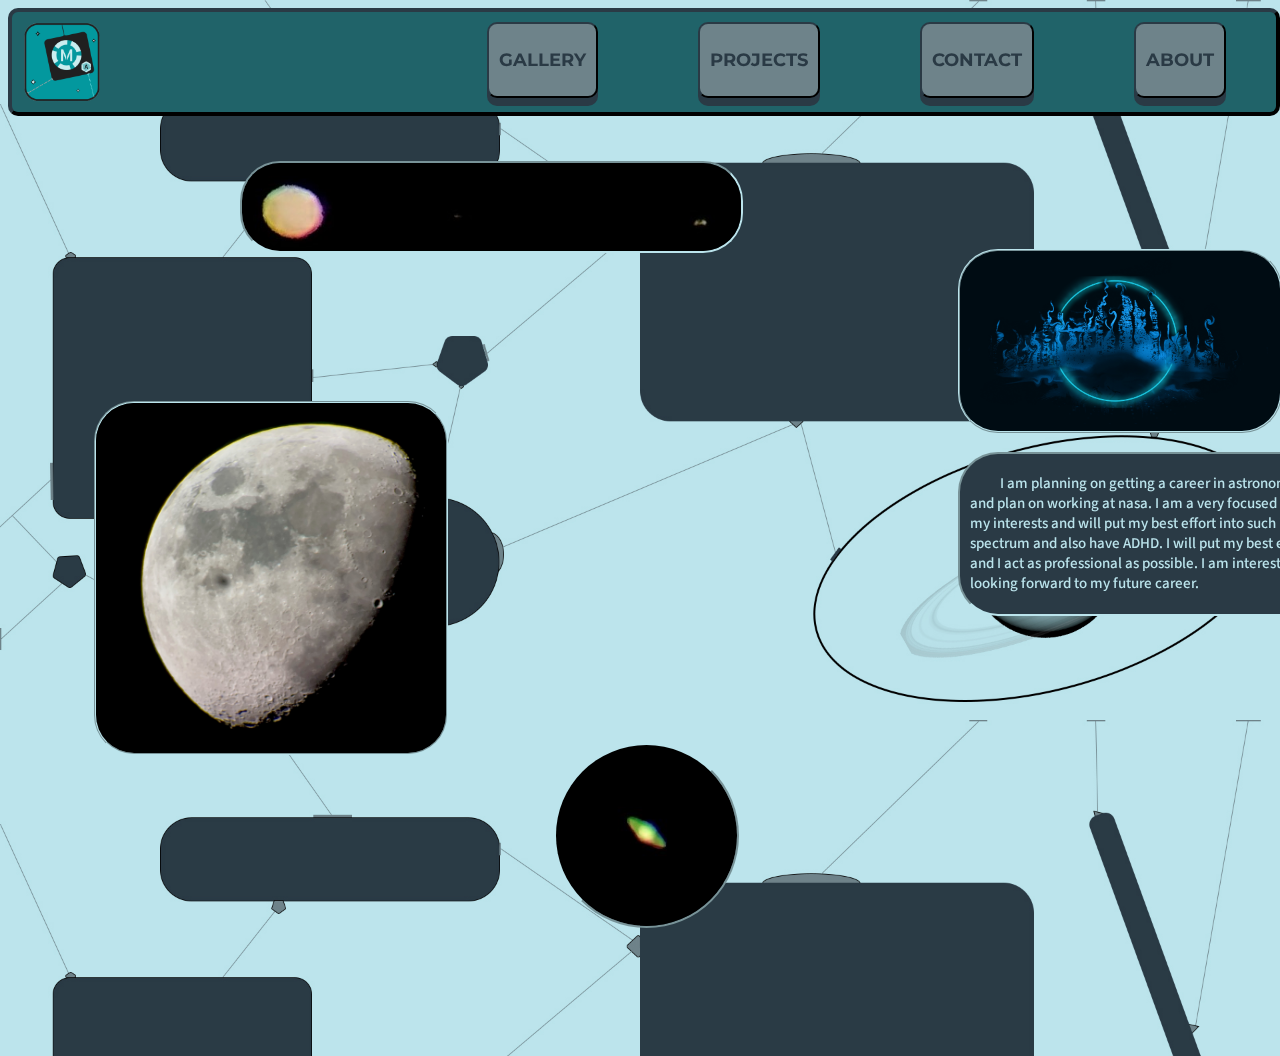
<file: index.html>
<!DOCTYPE html>
<html lang="en">
<head>
    <meta charset="UTF-8">
    <meta http-equiv="X-UA-Compatible" content="IE=edge">
    <meta name="viewport" content="width=device-width, initial-scale=1.0">
    <title>Document</title>
    <link href="https://unpkg.com/aos@2.3.1/dist/aos.css" rel="stylesheet">
    <link rel="stylesheet" href="style.css">
    <link rel="preconnect" href="https://fonts.googleapis.com">
    <link rel="preconnect" href="https://fonts.gstatic.com" crossorigin>
    <link href="https://fonts.googleapis.com/css2?family=Montserrat&family=Montserrat+Alternates&family=Source+Sans+Pro&display=swap" rel="stylesheet">
    <script src="https://unpkg.com/aos@2.3.1/dist/aos.js"></script>
</head>
<body id="homepage-body">
    <div data-aos="fade-down">
        <div class="topnav" id="navbar">
            <div data-aos="zoom-in-right">
                <div id="logo-container">
                    <a id="logo" href="index.html">
                        <img src="Photos/MA.png">
                    </a>
                </div>
            </div>
            <div class="skeuomorphic-buttons-navbar">
                <div data-aos="flip-left">
                    <div id="gallery-container">
                        <a class="skeuomorphic-buttons" href="gallery.html" id="gallery"><h2>GALLERY</h2></a>
                    </div>
                </div>
                <div data-aos="zoom-in">
                    <div id="projects-container">
                        <a class="skeuomorphic-buttons" href="projects.html" id="projects"><h2>PROJECTS</h2></a>
                    </div>
                </div>
                <div data-aos="flip-right">
                    <div id="contact-container">
                        <a class="skeuomorphic-buttons" href="contact.html" id="contact"><h2>CONTACT</h2></a>
                    </div>
                </div>
                <div data-aos="zoom-in-left">
                    <div id="about-container">
                        <a class="skeuomorphic-buttons" href="about-me.html" id="about"><h2>ABOUT</h2></a>
                    </div>
                </div>
            </div>
        </div>
    </div>
    
    <div data-aos="fade-down">
        <div class="moon-container">
            <img id="moon" src="Photos/Moon.jpeg">
        </div>
    </div>
    <div data-aos="fade-down">
        <div class="tron-background-container">
            <img id="tron-background" src="Photos/Tron-Background.png">
        </div>
    </div>
    <div data-aos="fade-down">
        <div class="keyboard-container">
            <img id="keyboard" src="Photos/Keyboard.jpeg">
        </div>
    </div>
    <div data-aos="fade-up">
        <div class="jupiter-container">
            <img id="jupiter" src="Photos/Jupiter.jpeg">
        </div>
    </div>
    <div data-aos="fade-up">
        <div class="saturn-container">
            <img id="saturn" src="Photos/Saturn.jpeg">
        </div>
    </div>

    <div data-aos="fade-up">
        <div class="quick-about-me-container">
            <p id="quick-about-me"> I am planning on getting a career in astronomy, more specifically astrobiology, and plan on working at nasa.
                I am a very focused person when something pertains to my interests and will put my best effort into such interests.
                I am on the Autism spectrum and also have ADHD. I will put my best effort into any work you throw at me and I act as professional as possible. 
                I am interested in learning new things and I am looking forward to my future career.
            </p>
        </div>
    </div>

    <script>
        AOS.init();
    </script>
</body>
</html>
</file>
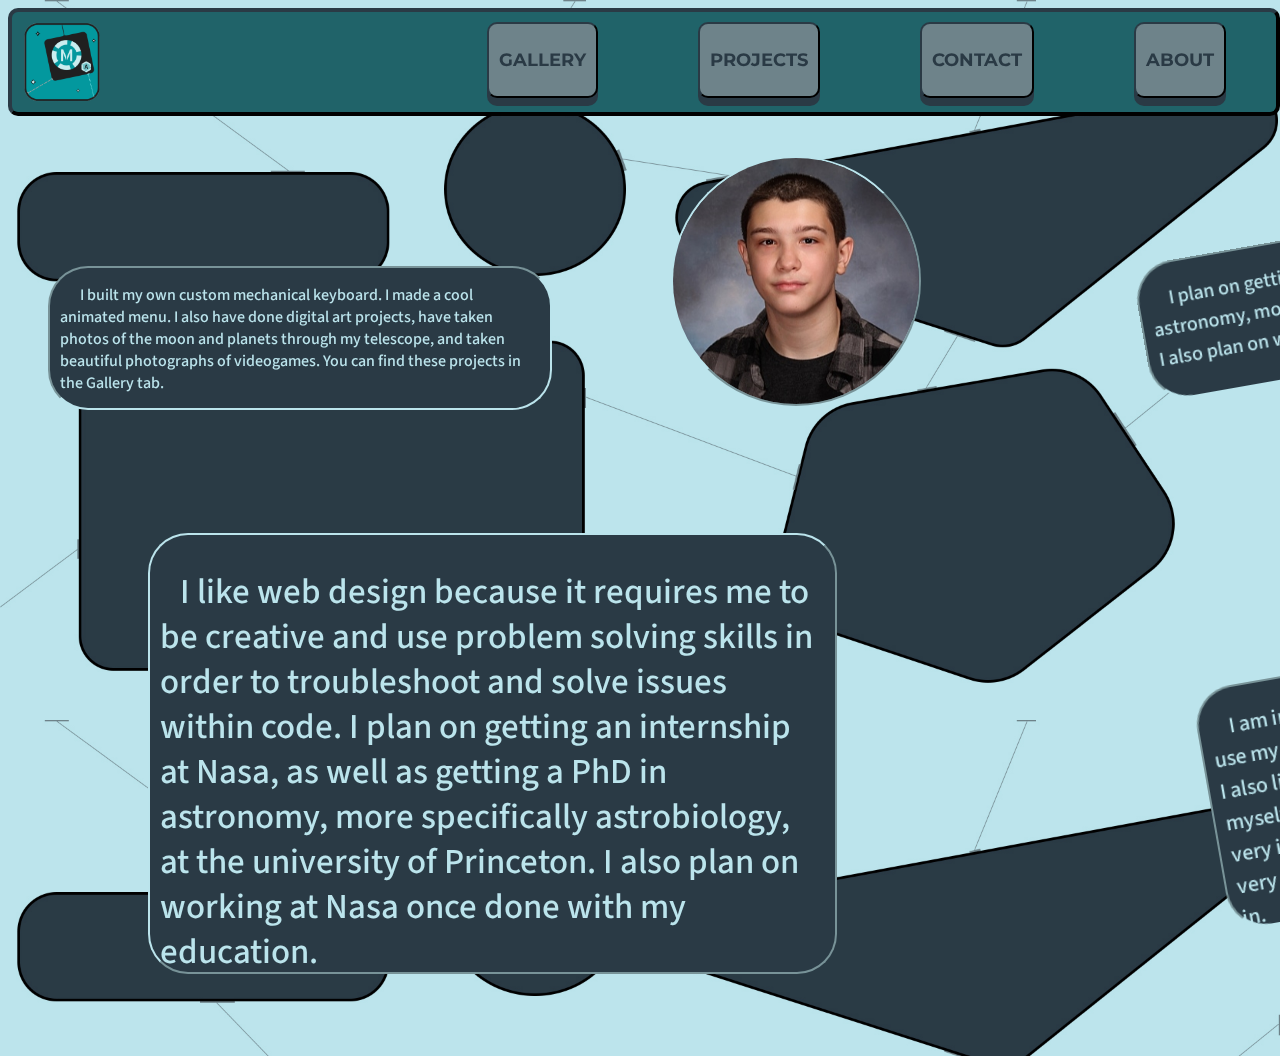
<file: about-me.html>
<!DOCTYPE html>
<html lang="en">
<head>
    <meta charset="UTF-8">
    <meta http-equiv="X-UA-Compatible" content="IE=edge">
    <meta name="viewport" content="width=device-width, initial-scale=1.0">
    <title>Document</title>
    <link href="https://unpkg.com/aos@2.3.1/dist/aos.css" rel="stylesheet">
    <link rel="stylesheet" href="style.css">
    <link rel="preconnect" href="https://fonts.googleapis.com">
    <link rel="preconnect" href="https://fonts.gstatic.com" crossorigin>
    <link href="https://fonts.googleapis.com/css2?family=Montserrat&family=Montserrat+Alternates&family=Source+Sans+Pro&display=swap" rel="stylesheet">
    <script src="https://unpkg.com/aos@2.3.1/dist/aos.js"></script>
</head>
<body id="about-me-body">
    <div data-aos="fade-down">
        <div class="topnav" id="navbar">
            <div data-aos="zoom-in-right">
                <div id="logo-container">
                    <a id="logo" href="index.html">
                        <img src="Photos/MA.png">
                    </a>
                </div>
            </div>
            <div class="skeuomorphic-buttons-navbar">
                <div data-aos="flip-left">
                    <div id="gallery-container">
                        <a class="skeuomorphic-buttons" href="gallery.html" id="gallery"><h2>GALLERY</h2></a>
                    </div>
                </div>
                <div data-aos="zoom-in">
                    <div id="projects-container">
                        <a class="skeuomorphic-buttons" href="projects.html" id="projects"><h2>PROJECTS</h2></a>
                    </div>
                </div>
                <div data-aos="flip-right">
                    <div id="contact-container">
                        <a class="skeuomorphic-buttons" href="contact.html" id="contact"><h2>CONTACT</h2></a>
                    </div>
                </div>
                <div data-aos="zoom-in-left">
                    <div id="about-container">
                        <a class="skeuomorphic-buttons" href="about-me.html" id="about"><h2>ABOUT</h2></a>
                    </div>
                </div>
            </div>
        </div>
    </div>

    <div data-aos="fade-down">
        <div id="work" class="text-box-container">
            <p class="text-box"> I built my own custom mechanical keyboard. I made a cool animated menu.
             I also have done digital art projects, have taken photos of the moon and planets through my telescope, 
             and taken beautiful photographs of videogames.
             You can find these projects in the Gallery tab.
            </p>
        </div>
    </div>
    <div data-aos="fade-down">
        <div id="education" class="text-box-container">
            <p class="text-box"> I plan on getting an internship at Nasa, as well as getting a PhD in astronomy, more specifically astrobiology, at the university of Princeton.
                 I also plan on working at Nasa once done with my education.
            </p>
        </div>
    </div>
    <div data-aos="fade-up">
        <div id="interests" class="text-box-container">
            <p class="text-box"> I am interested in Astronomy, and frequently use my telescope to stargaze when it is clear out. 
                I also like making websites and challenging myself with difficult website ideas. 
                I am also very interested in learning new things and am very passionate about subjects I am interested in.
            </p>
        </div>
    </div>
    <div data-aos="fade-up">
        <div id="about-me" class="text-box-container">
            <p class="text-box">I like web design because it requires me to be creative and use problem solving skills in order to troubleshoot and solve issues within code. 
                I plan on getting an internship at Nasa, as well as getting a PhD in astronomy, more specifically astrobiology, at the university of Princeton. 
                I also plan on working at Nasa once done with my education.
            </p>
        </div>
    </div>

    <div data-aos="fade-down">
        <div class="image-of-myself-container">
            <img id="image-of-myself" src="Photos/photos.jpeg">
        </div>
    </div>

    <script>
        AOS.init();
    </script>
</body>
</html>
</file>
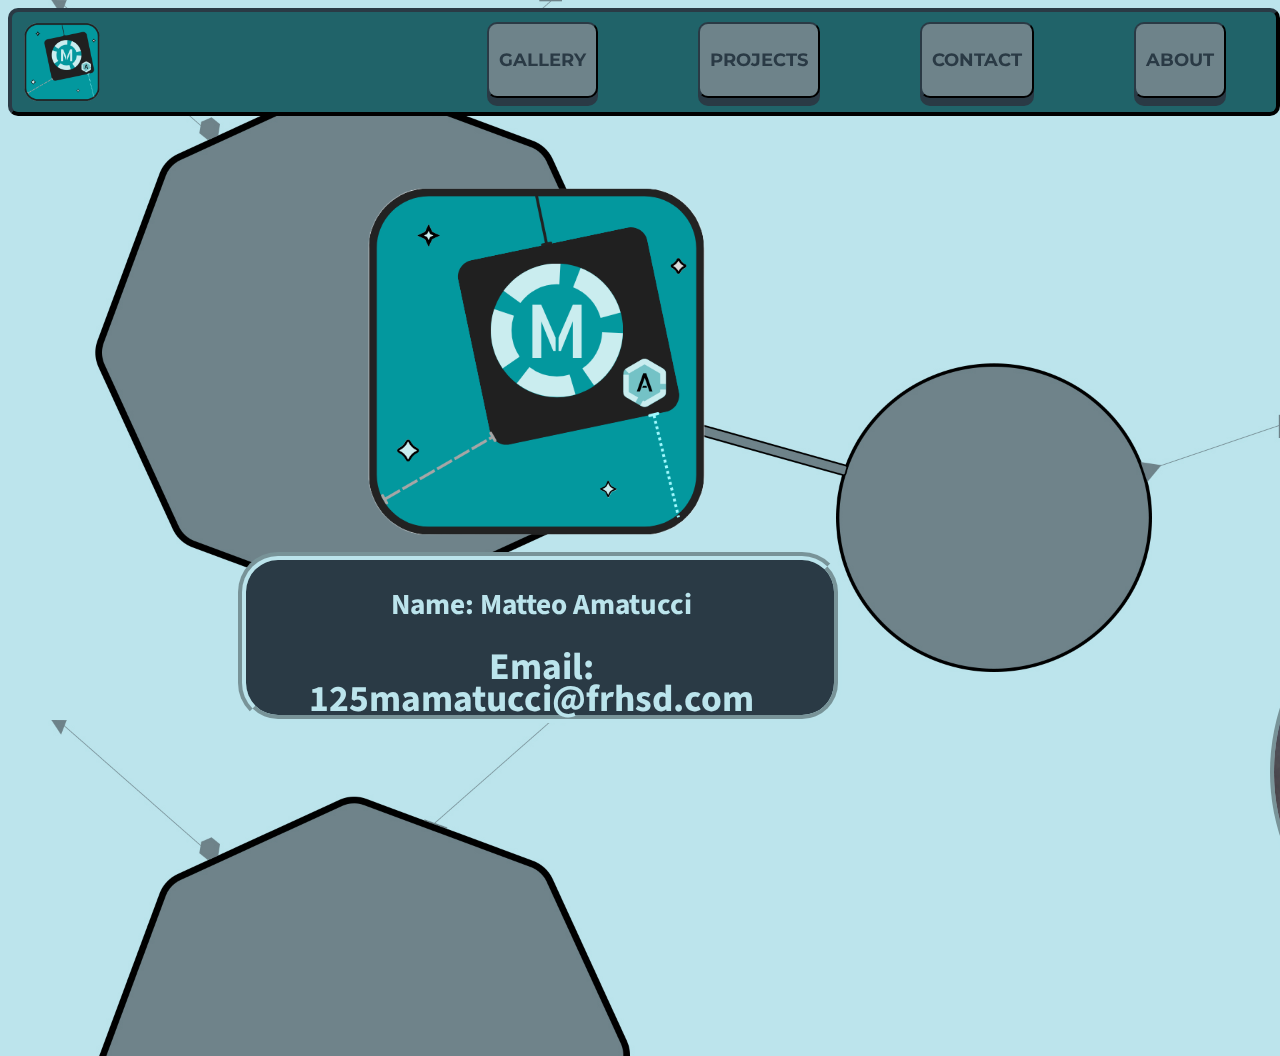
<file: contact.html>
<!DOCTYPE html>
<html lang="en">
<head>
    <meta charset="UTF-8">
    <meta http-equiv="X-UA-Compatible" content="IE=edge">
    <meta name="viewport" content="width=device-width, initial-scale=1.0">
    <title>Document</title>
    <link href="https://unpkg.com/aos@2.3.1/dist/aos.css" rel="stylesheet">
    <link rel="stylesheet" href="style.css">
    <link rel="preconnect" href="https://fonts.googleapis.com">
    <link rel="preconnect" href="https://fonts.gstatic.com" crossorigin>
    <link href="https://fonts.googleapis.com/css2?family=Montserrat&family=Montserrat+Alternates&family=Source+Sans+Pro&display=swap" rel="stylesheet">
    <script src="https://unpkg.com/aos@2.3.1/dist/aos.js"></script>
</head>
<body id="contact-body">
    <div data-aos="fade-down">
        <div class="topnav" id="navbar">
            <div data-aos="zoom-in-right">
                <div id="logo-container">
                    <a id="logo" href="index.html">
                        <img src="Photos/MA.png">
                    </a>
                </div>
            </div>
            <div class="skeuomorphic-buttons-navbar">
                <div data-aos="flip-left">
                    <div id="gallery-container">
                        <a class="skeuomorphic-buttons" href="gallery.html" id="gallery"><h2>GALLERY</h2></a>
                    </div>
                </div>
                <div data-aos="zoom-in">
                    <div id="projects-container">
                        <a class="skeuomorphic-buttons" href="projects.html" id="projects"><h2>PROJECTS</h2></a>
                    </div>
                </div>
                <div data-aos="flip-right">
                    <div id="contact-container">
                        <a class="skeuomorphic-buttons" href="contact.html" id="contact"><h2>CONTACT</h2></a>
                    </div>
                </div>
                <div data-aos="zoom-in-left">
                    <div id="about-container">
                        <a class="skeuomorphic-buttons" href="about-me.html" id="about"><h2>ABOUT</h2></a>
                    </div>
                </div>
            </div>
        </div>
    </div>

    <div data-aos="fade-up">
        <div class="image-of-myself2-container">
            <img id="image-of-myself2" src="Photos/photos.jpeg">
        </div>
    </div>

    <div data-aos="fade-down">
        <div class="contact-info-container">
            <div id="contact-info" class="text-box">
                <h3>Name: Matteo Amatucci</h3>
                <h2>Email: 125mamatucci@frhsd.com</h2>
                <!--<h2>Business Email: matteo.amatucci@yahoo.com</h2>-->
            </div>
        </div>
    </div>

    <div data-aos="fade-up">
        <div class="logo2-container">
            <img id="logo2" src="Photos/MA.png">
        </div>
    </div>

    <script>
        AOS.init();
    </script>
</body>
</html>
</file>
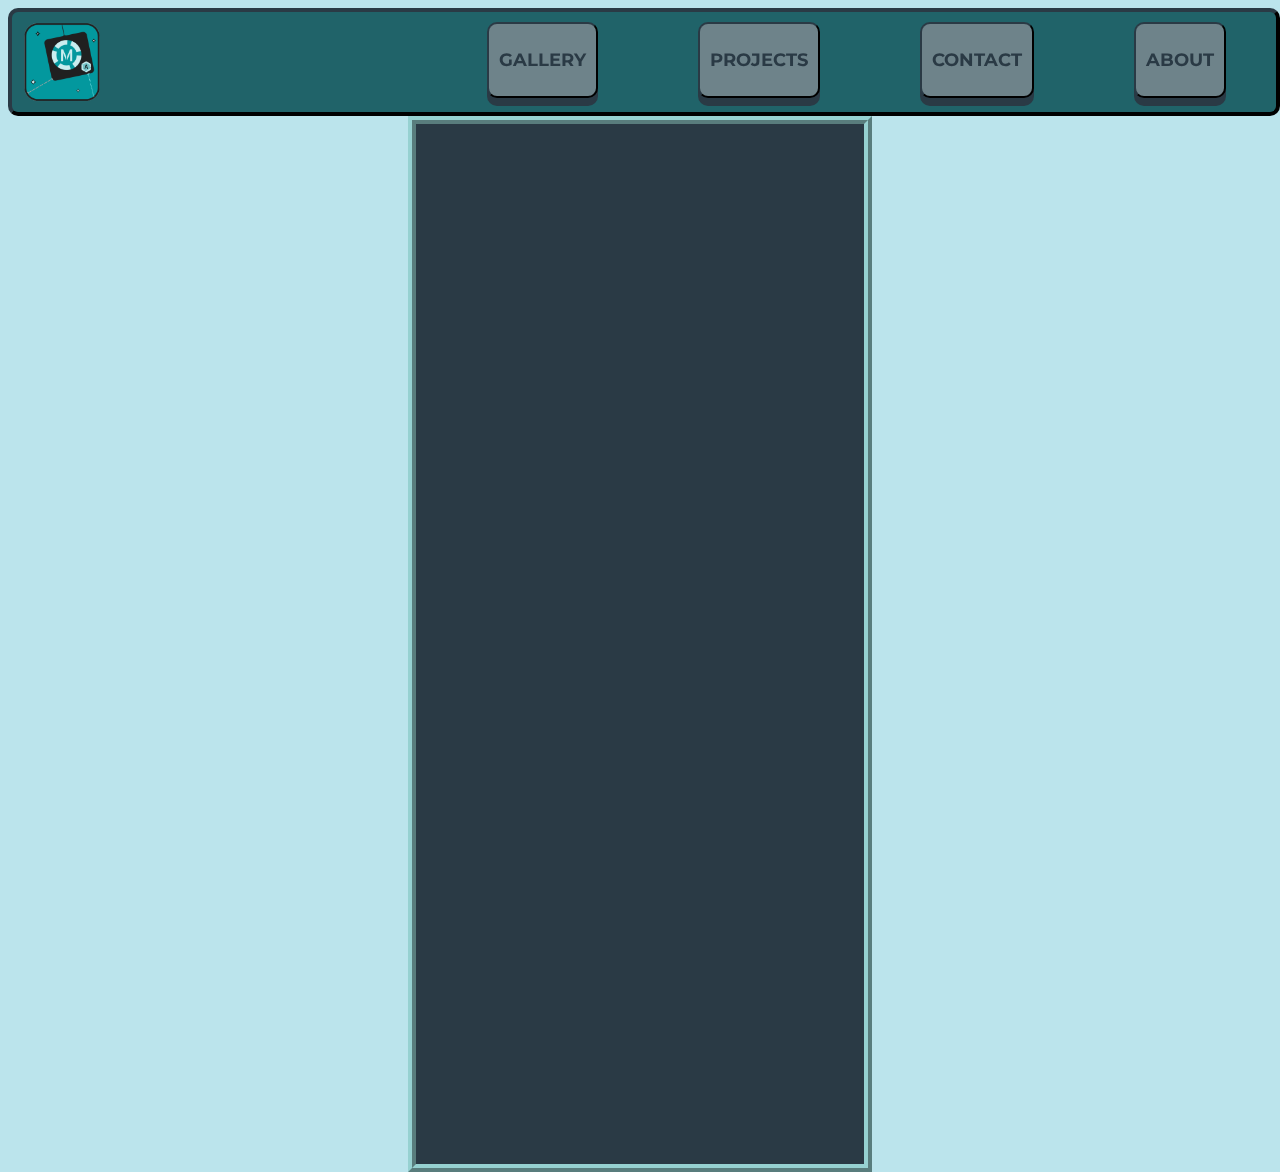
<file: gallery.html>
<!DOCTYPE html>
<html lang="en">
<head>
    <meta charset="UTF-8">
    <meta http-equiv="X-UA-Compatible" content="IE=edge">
    <meta name="viewport" content="width=device-width, initial-scale=1.0">
    <title>Document</title>
    <link href="https://unpkg.com/aos@2.3.1/dist/aos.css" rel="stylesheet">
    <link rel="stylesheet" href="style.css">
    <link rel="preconnect" href="https://fonts.googleapis.com">
    <link rel="preconnect" href="https://fonts.gstatic.com" crossorigin>
    <link href="https://fonts.googleapis.com/css2?family=Montserrat&family=Montserrat+Alternates&family=Source+Sans+Pro&display=swap" rel="stylesheet">
    <script src="https://unpkg.com/aos@2.3.1/dist/aos.js"></script>
</head>
<body id="gallery-body">
    <div data-aos="fade-down">
        <div class="topnav" id="navbar">
            <div data-aos="zoom-in-right">
                <div id="logo-container">
                    <a id="logo" href="index.html">
                        <img src="Photos/MA.png">
                    </a>
                </div>
            </div>
            <div class="skeuomorphic-buttons-navbar">
                <div data-aos="flip-left">
                    <div id="gallery-container">
                        <a class="skeuomorphic-buttons" href="gallery.html" id="gallery"><h2>GALLERY</h2></a>
                    </div>
                </div>
                <div data-aos="zoom-in">
                    <div id="projects-container">
                        <a class="skeuomorphic-buttons" href="projects.html" id="projects"><h2>PROJECTS</h2></a>
                    </div>
                </div>
                <div data-aos="flip-right">
                    <div id="contact-container">
                        <a class="skeuomorphic-buttons" href="contact.html" id="contact"><h2>CONTACT</h2></a>
                    </div>
                </div>
                <div data-aos="zoom-in-left">
                    <div id="about-container">
                        <a class="skeuomorphic-buttons" href="about-me.html" id="about"><h2>ABOUT</h2></a>
                    </div>
                </div>
            </div>
        </div>
    </div>

    <div class="sections">
        
    </div>

    <script>
        AOS.init();
    </script>
</body>
</html>
</file>
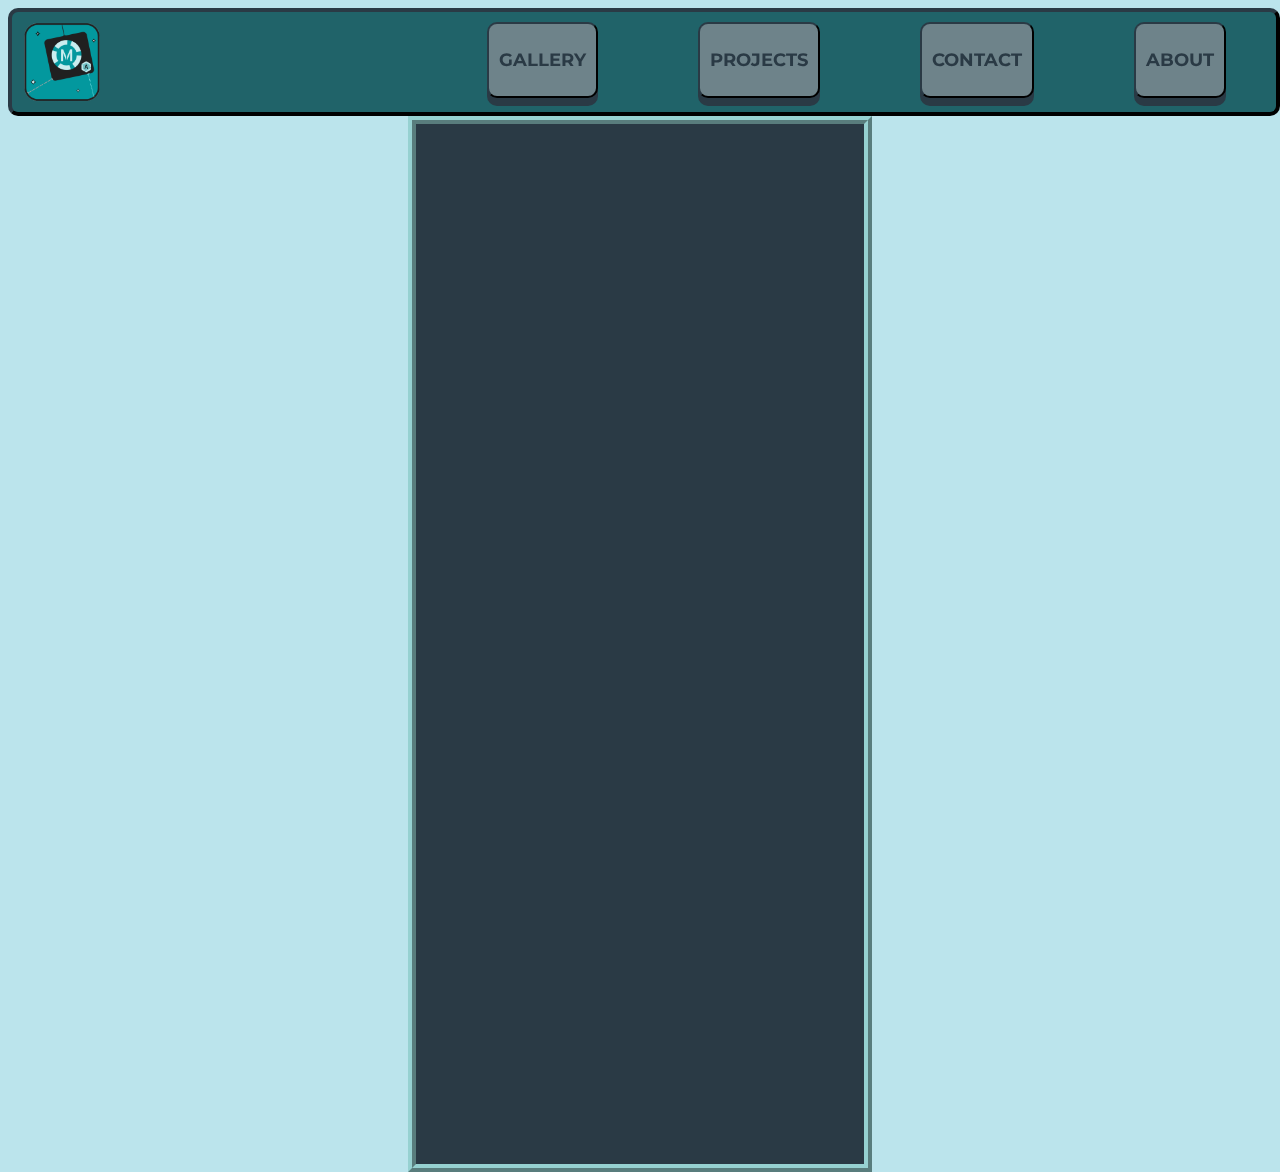
<file: projects.html>
<!DOCTYPE html>
<html lang="en">
<head>
    <meta charset="UTF-8">
    <meta http-equiv="X-UA-Compatible" content="IE=edge">
    <meta name="viewport" content="width=device-width, initial-scale=1.0">
    <title>Document</title>
    <link href="https://unpkg.com/aos@2.3.1/dist/aos.css" rel="stylesheet">
    <link rel="stylesheet" href="style.css">
    <link rel="preconnect" href="https://fonts.googleapis.com">
    <link rel="preconnect" href="https://fonts.gstatic.com" crossorigin>
    <link href="https://fonts.googleapis.com/css2?family=Montserrat&family=Montserrat+Alternates&family=Source+Sans+Pro&display=swap" rel="stylesheet">
    <script src="https://unpkg.com/aos@2.3.1/dist/aos.js"></script>
</head>
<body id="projects-body">
    <div data-aos="fade-down">
        <div class="topnav" id="navbar">
            <div data-aos="zoom-in-right">
                <div id="logo-container">
                    <a id="logo" href="index.html">
                        <img src="Photos/MA.png">
                    </a>
                </div>
            </div>
            <div class="skeuomorphic-buttons-navbar">
                <div data-aos="flip-left">
                    <div id="gallery-container">
                        <a class="skeuomorphic-buttons" href="gallery.html" id="gallery"><h2>GALLERY</h2></a>
                    </div>
                </div>
                <div data-aos="zoom-in">
                    <div id="projects-container">
                        <a class="skeuomorphic-buttons" href="projects.html" id="projects"><h2>PROJECTS</h2></a>
                    </div>
                </div>
                <div data-aos="flip-right">
                    <div id="contact-container">
                        <a class="skeuomorphic-buttons" href="contact.html" id="contact"><h2>CONTACT</h2></a>
                    </div>
                </div>
                <div data-aos="zoom-in-left">
                    <div id="about-container">
                        <a class="skeuomorphic-buttons" href="about-me.html" id="about"><h2>ABOUT</h2></a>
                    </div>
                </div>
            </div>
        </div>
    </div>
    
    <div class="sections">
        
    </div>

    <script>
        AOS.init();
    </script>
</body>
</html>
</file>
<file: style.css>
body {
    background-size: 100%;
}

#homepage-body {
    background-image: url(Photos/Home2.jpg);
    height: 1040px;
}

#about-me-body {
    background-image: url(Photos/About-Me-Background.jpg);
    height: 1040px;
}

#contact-body {
    background-image: url(Photos/Contact-Background.jpg);
    height: 1040px;
}

#gallery-body {
    background-color: #BBE4EC;
    height: 1040px;
}

#projects-body {
    background-color: #BBE4EC;
    height: 1040px;
}

.sections {
    background-color: #2a3a45;
    border: #96d1d1 ridge 8px;
    margin-left: 400px;
    margin-right: 400px;
    height: 100%;
}

#logo img {
    width:80px;
    height: 80px;
}

.topnav {
    background-color: #206369;
    overflow: hidden;
    height: 60px;
    display: flex;
    flex-flow: row nowrap;
    border: #2A3A45 outset 4px;
    border-radius: 10px;
    padding-bottom: 40px;
    width: 100%;
    top: 0;
}

.topnav a {
    float: left;
    color: #2A3A45;
    text-align: center;
    padding: 10px 10px;
    text-decoration: none;
    font-weight: 20px;
    display: block;
}

.skeuomorphic-buttons-navbar {
    display: flex;
    flex-flow: row nowrap;
    justify-content: right;
    width: 100%; 
    font-family: 'Montserrat', sans-serif;
}

.skeuomorphic-buttons-navbar a.skeuomorphic-buttons {
    margin-left: 50px;
    margin-right: 50px;
    display: flex;
    text-align: center;
    font-size: 12px;
}

.skeuomorphic-buttons {
    border: 2px outset #2A3A45;
    border-radius: 10px;
    outline-offset: 1px;
    box-shadow: 0 8px;
    background-color: #6E838A;
    margin-top: 10px;
}

.skeuomorphic-buttons:hover {
    cursor: pointer;
    text-decoration: underline #2a3a45;
}

.skeuomorphic-buttons:active {
    margin-top: 18px;
    box-shadow: 0 0px;
    background-color: #2a3a45;
    color: #6E838A;
    border: 2px outset #6E838A;
    text-decoration: underline #6E838A;
}

.moon-container {
    margin-top: 285px;
    margin-left: 86px;
    margin-right: 2000px;
}

#moon {
    width: 350px;
    height: 350px;
    border: #BBE4EC groove 2px;
    border-radius: 40px;
}

.tron-background-container {
    margin-top: -510px;
    margin-left: 950px;
}

#tron-background {
    border: #BBE4EC ridge 2px;
    border-radius: 40px;
    width: 320px;
    height: 179.7px;
}

.jupiter-container {
    margin-top: -274px;
    margin-left: 232px;
}

#jupiter {
    border: #BBE4EC inset 2px;
    border-radius: 40px;
    width: 499.2px;
    height: 87.2px;
}

.saturn-container {
    margin-top: 486.5px;
    margin-left: 546px;
}

#saturn {
    border: #BBE4EC outset 2px;
    border-radius: 100%;
    width: 180.8px;
    height: 180.8px;
}

.keyboard-container {
    margin-top: -182px;
    margin-left: 1288px;
}

#keyboard {
    border: #BBE4EC groove 2px;
    border-radius: 40px;
    width: 230.4px;
    height: 172.8px;
}

.quick-about-me-container {
    margin-top: -480px;
    margin-left: 950px;
    border: #BBE4EC inset 2px;
    border-radius: 40px;
    background-color: #2A3A45;
    width: 570px;
}

#quick-about-me {
    font-family: 'Source Sans Pro', sans-serif;
    font-size: 15px;
    font-weight: 500;
    color: #BBE4EC;
    text-indent: 30px;
    line-height: 20px;
    padding-left: 10px;
    padding-right: 10px;
    padding-top: 5px;
    padding-bottom: 5px;
}

.text-box-container {
    border-radius: 40px;
    background-color: #2A3A45;
}

.text-box {
    font-family: 'Source Sans Pro', sans-serif;
    font-weight: 500;
    color: #BBE4EC;
    text-indent: 20px;
    padding-left: 10px;
    padding-right: 10px;
    padding-bottom: 5px;
}

#work {
    margin-left: 40px;
    margin-top: 150px;
    height: 120px;
    width: 500px;
    padding-bottom: 20px;
    border: #BBE4EC inset 2px;
}

#education {
    margin-left: 1130px;
    margin-top: -200px;
    height: 165x;
    width: 640px;
    transform: RotateZ(-10deg);
    font-size: 20px;
    line-height: 30px;
    border: #BBE4EC inset 2px;
}

#interests {
    margin-left: 1200px;
    margin-top: 300px;
    height: 240px;
    width: 470px;
    font-size: 22px;
    line-height: 32px;
    transform: rotateZ(-10deg);
    border: #BBE4EC inset 2px;
}

#about-me {
    margin-left: 140px;
    margin-top: -360px;
    height: 437px;
    width: 685px;
    font-size: 35px;
    line-height: 45px;
    border: #BBE4EC outset 2px;
}

.image-of-myself-container {
    margin-top: -818px;
    margin-left: 663px;
}

#image-of-myself {
    border: #BBE4EC outset 2px;
    border-radius: 100%;
    width: 246.153846154px;
    height: 246.153846154px;
}

.image-of-myself2-container {
    margin-top: 440px;
    margin-left: 1257.5px;
}

#image-of-myself2 {
    border: #BBE4EC ridge 8px;
    border-radius: 100%;
    width: 416px;
    height: 416px;
}

.contact-info-container {
    margin-top: -440px;
    margin-left: 230px;
}

#contact-info > h2 {
    text-align: center;
}

#contact-info > h3 {
    text-align: center;
}

#contact-info {
    border: #BBE4EC groove 8px;
    background-color: #2A3A45;
    font-size: 25px;
    line-height: 32px;
    width: 550px;
    height: 150px;
    border-radius: 40px;
    padding-right: 28px;
}

.logo2-container {
    margin-top: -540px;
    margin-left: 350px;
}

#logo2 {
    width: 357.142857143px;
    height: 357.142857143px;
}
</file>
